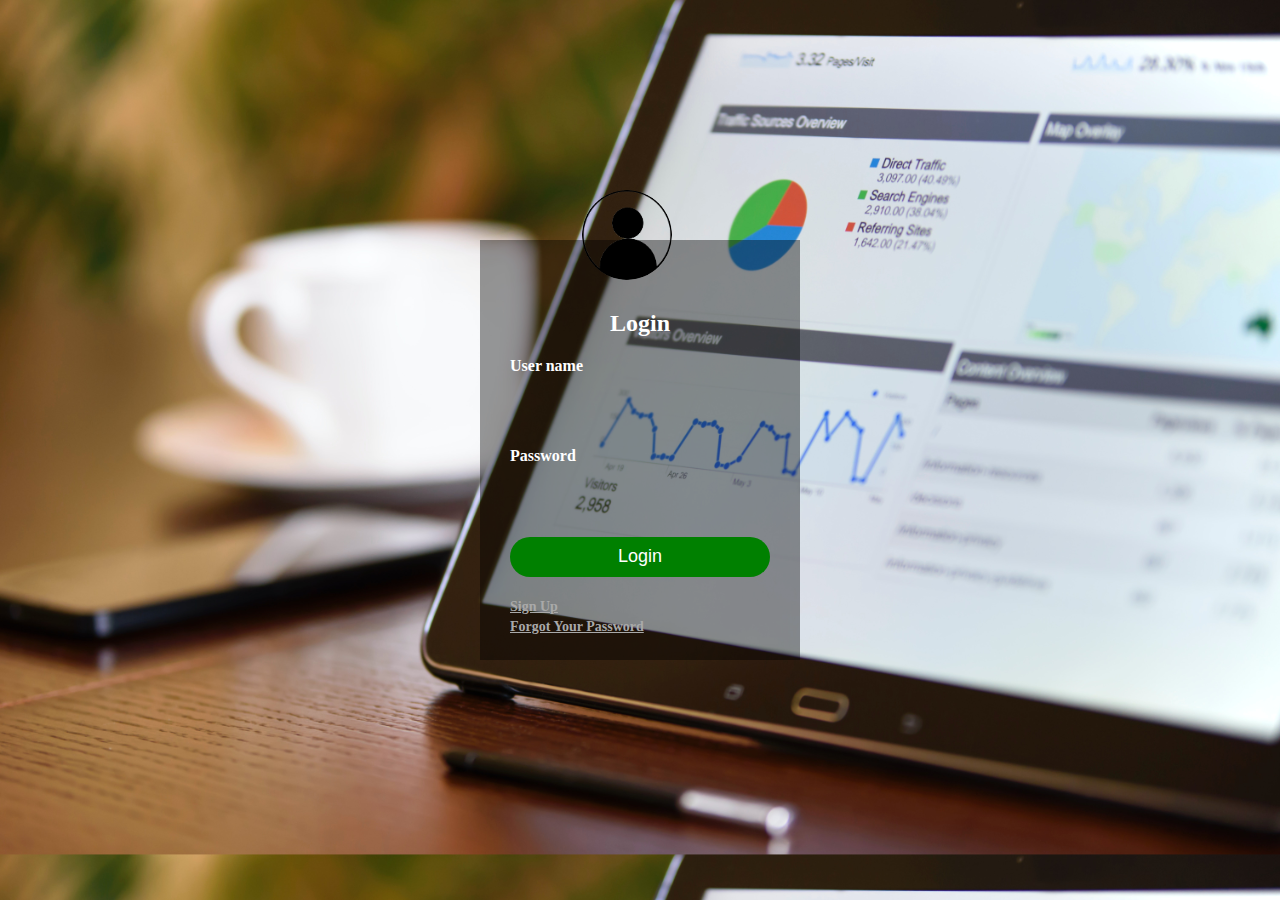
<file: index.html>
<!DOCTYPE html>
<html>
<head>
	<title>my team</title>
	<link rel="stylesheet" type="text/css" href="style.css">
</head>
<body>
	  <div class="login-form">
	  	<img src="icon.png" class="avater">
	  	<form>
	  		<h2>Login</h2>
	  		<label>User name</label><br>
	  		<input type="text" name="username"><br>
	  		<label>Password</label><br>
	  		<input type="Password" name="Password"><br>
	  		<input type="Submit" name="Submit" value="Login"><br>
	  		<a class="ref1" href="signup.html"><b>Sign Up</b></a><br>
	  		<a class="ref1" href="forgotpass.html"><b>Forgot Your Password</b></a><br>

	  	</form>
	  </div>

</body>
</html>
</file>
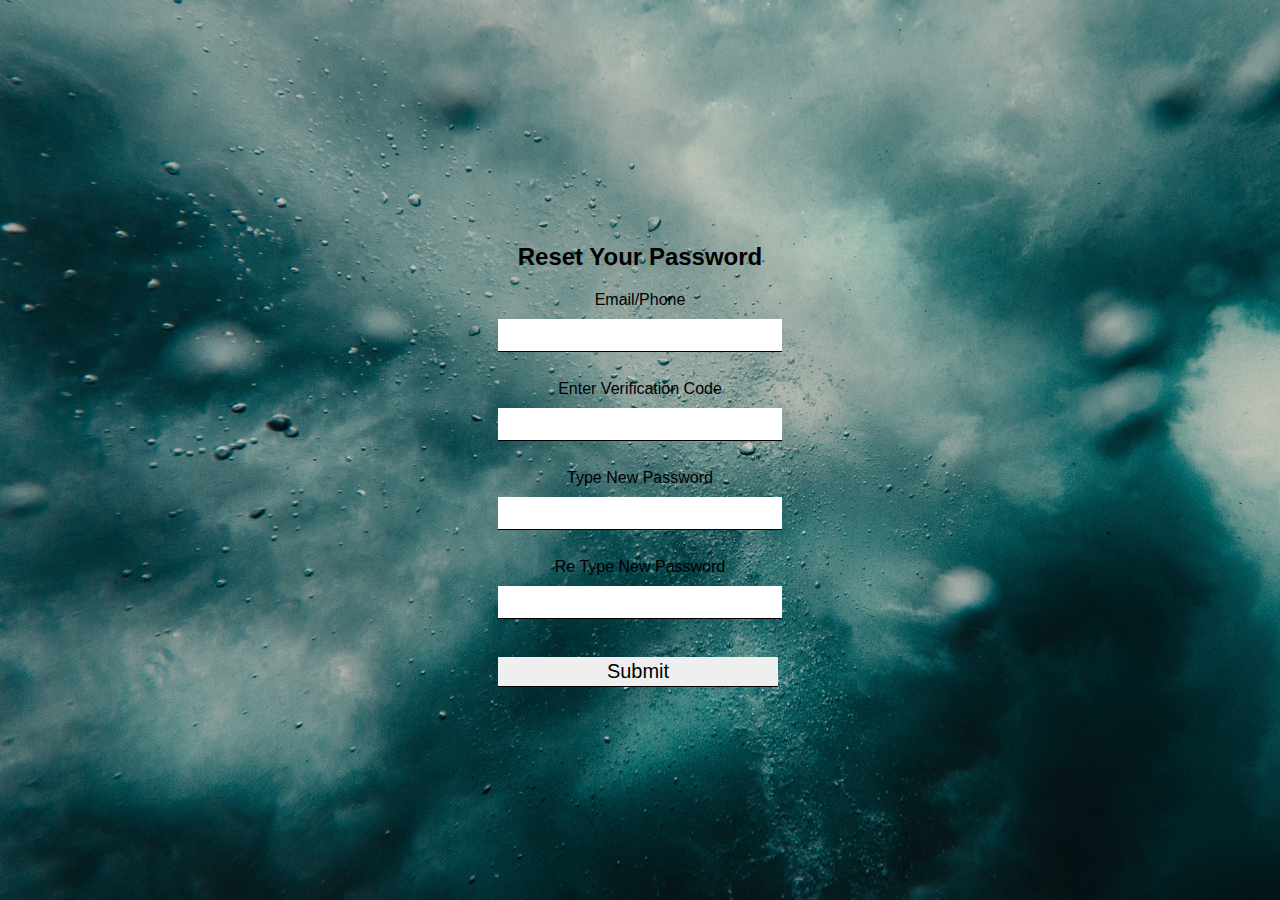
<file: forgotpass.html>
<!DOCTYPE html>
<html>
<head>
	<title>forgot your password</title>
	<link rel="stylesheet" type="text/css" href="style3.css">
</head>
<body>
<div class="forgotpass">
	
	<form>
	  		<h2> Reset Your Password</h2>
	  		<label>Email/Phone</label><br>
	  		<input type="text" name="Email/Phone"><br>
	  		<label>Enter Verification Code</label><br>
	  		<input type="Enter Verification Code" name="Enter Verification Code"><br>
	  		<label>Type New Password</label><br>
	  		<input type="Type New Password" name="Type New Password"><br>
	  		<label>Re Type New Password</label><br>
	  		<input type="Re Type New Password" name="Re Type New Password"><br>
	  		<input type ="Submit" value="Submit">
	  		
	</form>
	
</div>
</body>
</html>
</file>
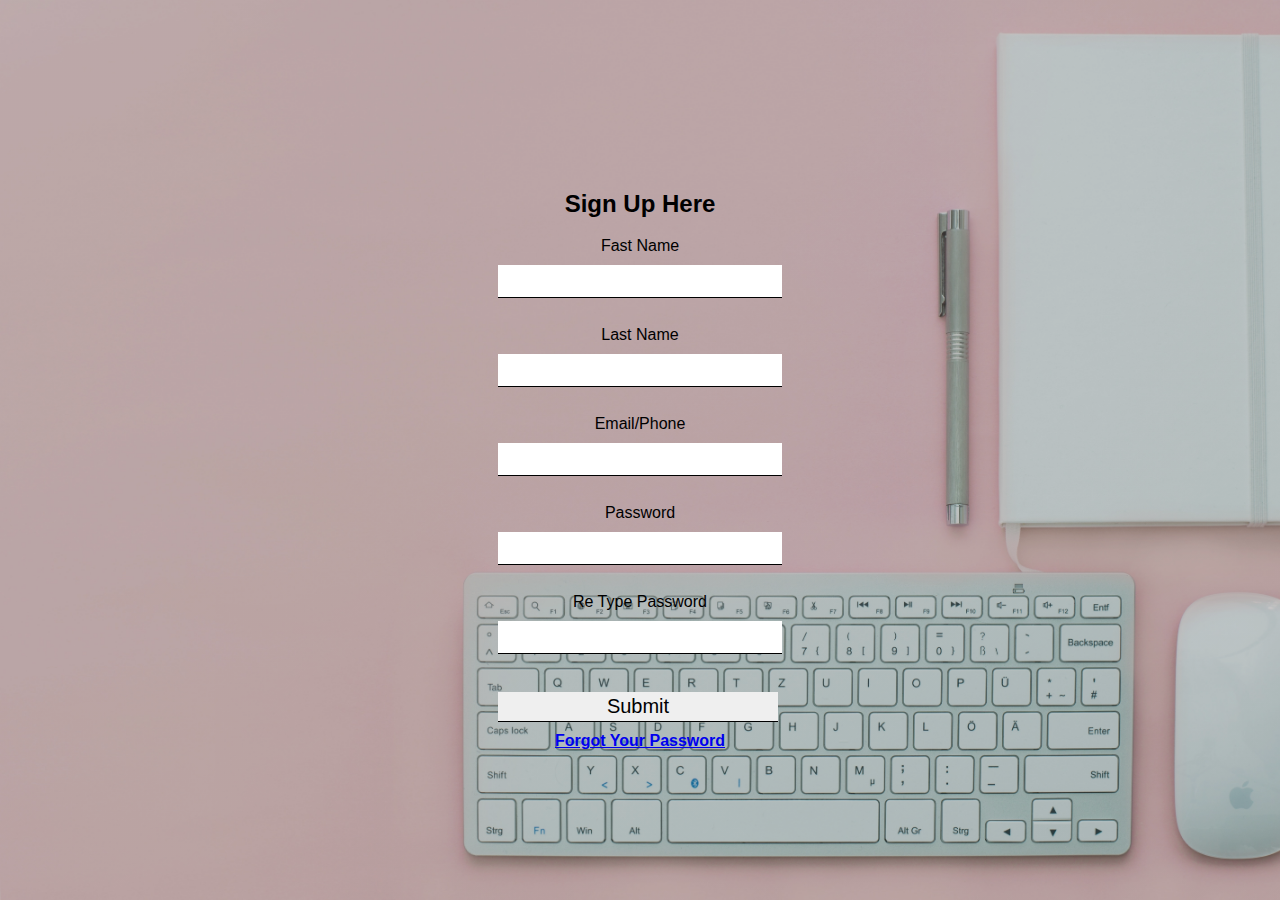
<file: signup.html>
<!DOCTYPE html>
<html>
<head>
	<title>Sign Up Form</title>
	<link rel="stylesheet" type="text/css" href="style1.css">
</head>
<body>
<div class="Sign-Up-Here">
	
	<form>
	  		<h2> Sign Up Here</h2>
	  		<label>Fast Name</label><br>
	  		<input type="text" name="fast Name"><br>
	  		<label>Last Name</label><br>
	  		<input type="Last Name" name="Last Name"><br>
	  		<label>Email/Phone</label><br>
	  		<input type="text" name="Email/Phone"><br>
	  		<label>Password</label><br>
	  		<input type="Password" name="Password"><br>
	  		<label>Re Type Password</label><br>
	  		<input type="Re Type Password" name="Re Type Password"><br>
	  		<input type ="Submit" value="Submit">
	  		<a class="ref1" href="forgotpass.html"><b>Forgot Your Password</b></a><br>
	  		
	</form>
	
</div>
</body>
</html>
</file>
<file: style.css>
body{
	background: url("kk.jpg");
	background-size: cover;
}

.login-form{
	width: 320px;
	height: 420px;
	background: rgba(0, 0, 0, 0.4);
	color: #fff;
	top:50%;
	left: 50%;
	position: absolute;
	transform: translate(-50%, -50%);
	box-sizing: border-box;
	padding: 50px 30px;

}
.avater{
	width: 90px;
	height: 90px;
	position: absolute;
	top: -50px;
	right: 40%;
	left:calc(-50% -50px);
	border-radius:50%;

}
.login-form h2{
	text-align: center;

}
.login-form label{
	        margin: 0px;
	        padding: 0px;
	        font-weight: bold;        
}

.login-form input{
	      width: 100%;
	      height: 40px;
	      margin-bottom: 30px;
}

.login-form input[type="text"], input[type="password"]
{background:transparent;
	border:none;
	border: bottom:1px solid #fff;
	color: #fff;
	font-size: 16px;
	 }
	 .login-form input[type="submit"]{
	 	  border: 0px;
	 	  outline: 0px;
	 	  background-color: green;
	 	  color: #fff;
	 	  border-radius: 20px;
	 	  font-size: 18px;
	 	  margin-bottom: 20px;
	 	  transition: 0.3s;
	 }
	 .login-form input[type="submit"]:hover{
	 	cursor: pointer;
	 	background: #ffc107;
	 	color: #000;
	 }
	 .login-form a{
	 	text-decoration: :none;
	 	color: darkgray;
	 	line-height: 20px;
	 	font-size: 14px;
	 }
</file>
<file: style3.css>
body{
	 background: linear-gradient(rgba(0,0,0,0.2),rgba(0,0,0,0.2),rgba(0,0,0,0.2)), url('r.jpg');
background-size: cover;
font-family: Arial;
margin: 0;
padding: 0;
box-sizing: border-box;
}
body{
	display: flex;
	align-items: center;

	justify-content: center;
	height: 100vh;
}
form{
	margin-top: 40px;
text-align: center;
}
input{
	display: block;
	width: 280px;
	height: 30px;
	margin: 10px;
	border: none;
	outline: none;
	font-size: 20px;
	border-bottom: 1px solid black;
}
button{
	width: 350px;
	height: 40px;
	font-size: 20px;
	border-right: none;
	background-color: blue;
	border: none;
	color: white;
}
</file>
<file: style1.css>
body{
	 background: linear-gradient(rgba(0,0,0,0.2),rgba(0,0,0,0.2),rgba(0,0,0,0.2)), url('pp.jpg');
background-size: cover;
font-family: Arial;
margin: 0;
padding: 0;
box-sizing: border-box;
}
body{
	display: flex;
	align-items: center;

	justify-content: center;
	height: 100vh;
}
form{
	margin-top: 40px;
text-align: center;
}
input{
	display: block;
	width: 280px;
	height: 30px;
	margin: 10px;
	border: none;
	outline: none;
	font-size: 20px;
	border-bottom: 1px solid black;
}
button{
	width: 350px;
	height: 40px;
	font-size: 20px;
	border-right: none;
	background-color: blue;
	border: none;
	color: white;
}
</file>
